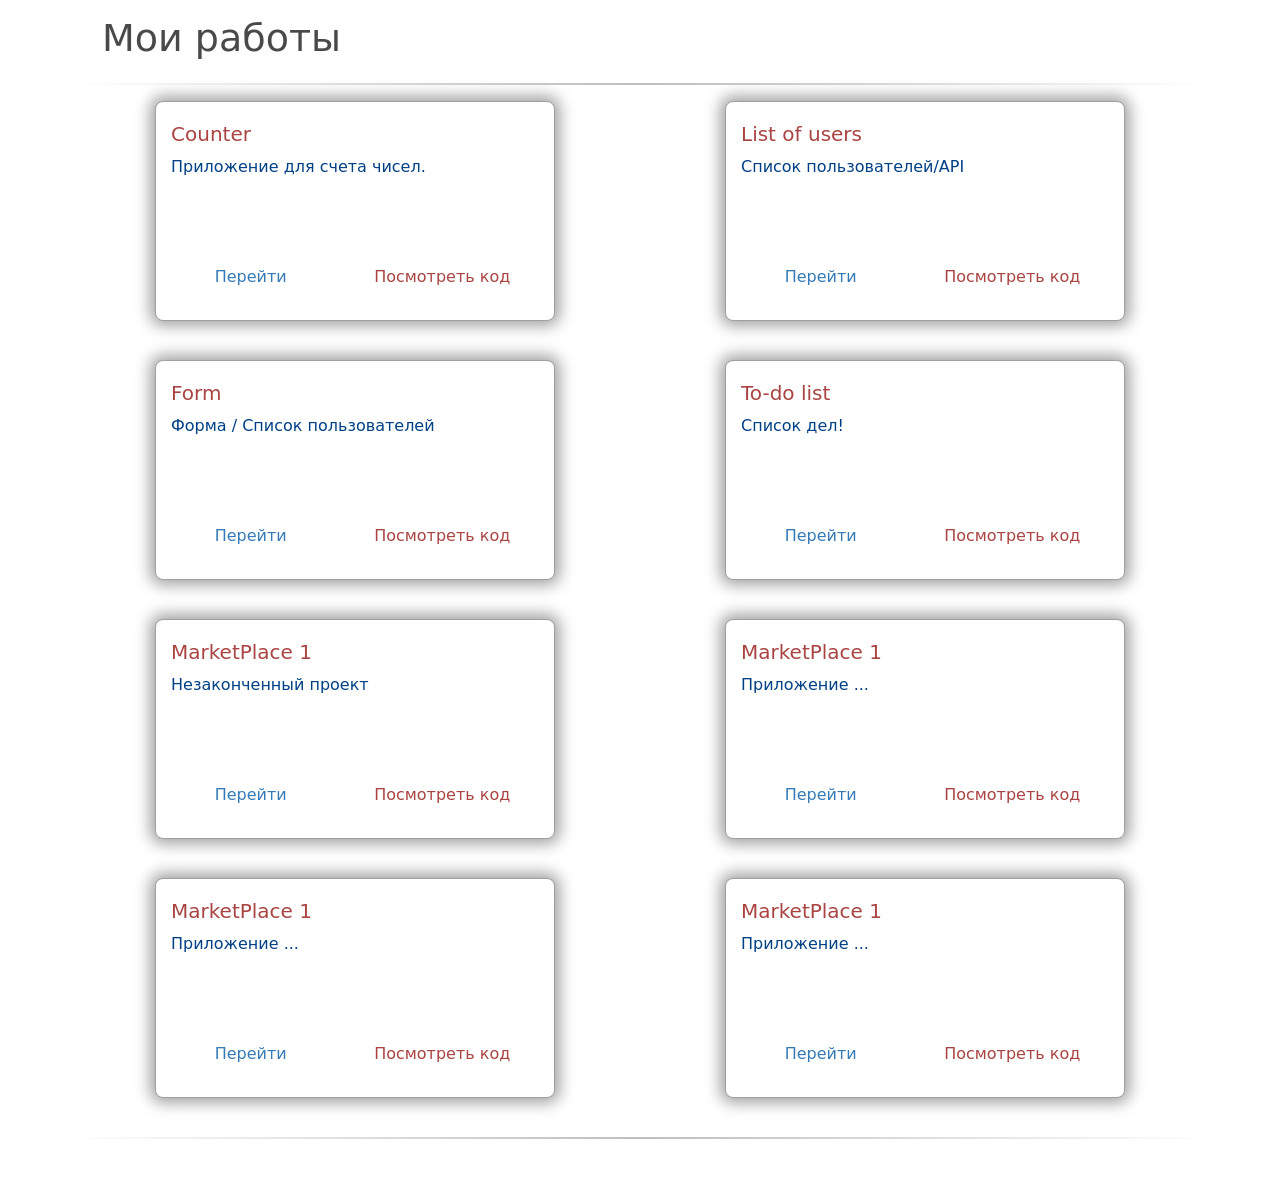
<file: project-one/index.html>
<!DOCTYPE html>
<html lang="en">
<head>
    <meta charset="UTF-8">
    <meta http-equiv="X-UA-Compatible" content="IE=edge">
    <meta name="viewport" content="width=device-width, initial-scale=1.0">
    <!-- CSS only -->
<link href="https://cdn.jsdelivr.net/npm/bootstrap@5.1.3/dist/css/bootstrap.min.css" rel="stylesheet" integrity="sha384-1BmE4kWBq78iYhFldvKuhfTAU6auU8tT94WrHftjDbrCEXSU1oBoqyl2QvZ6jIW3" crossorigin="anonymous">
    <link rel="stylesheet" href="./style.css">
    <link rel="icon" type="image/gif" href="./logo2.png" />
    <title>MagomedAli</title>
    <script src="./index.js"></script>
</head>
<body>
    <div class="container">
        <div class="row">
            <div class="col"><div class="My_title"><p>Мои работы</p><hr></div></div>
        </div>
        <div class="row gy-4">
            <div class="col-sm d-flex justify-content-around">
               <div class="box box1">
                   <h5>Counter</h5>
                   <p>Приложение для счета чисел.</p>
                   <div class="box_link">
                       <p class="herouku"><a href="https://infinite-meadow-38196.herokuapp.com/" target="_blank">Перейти</a></p>
                       <p class="git"><a href="https://github.com/Magamed-Ali/first-app" target="_blank">Посмотреть код</a></p>
                   </div>
                  
                </div>
            </div>
            <div class="col-sm d-flex justify-content-around">
               
                <div class="box">
                    <h5>List of users</h5>
                    <p>Список пользователей/API</p>
                    <div class="box_link">
                        <p class="herouku"><a href="https://powerful-beach-82526.herokuapp.com/" target="_blank">Перейти</a></p>
                        <p class="git"><a href="https://github.com/Magamed-Ali/pro-one-task" target="_blank">Посмотреть код</a></p>
                    </div>
                   
                 </div></div>
            <div class="col-sm d-flex justify-content-around">
               
                <div class="box">
                    <h5>Form</h5>
                    <p>Форма / Список пользователей</p>
                    <div class="box_link">
                        <p class="herouku"><a href="https://morning-taiga-96767.herokuapp.com/" target="_blank">Перейти</a></p>
                        <p class="git"><a href="https://github.com/Magamed-Ali/react-100" target="_blank">Посмотреть код</a></p>
                    </div>
                   
                 </div></div>
            <div class="col-sm d-flex justify-content-around">
               
                <div class="box">
                    <h5>To-do list</h5>
                    <p>Список дел!</p>
                    <div class="box_link">
                        <p class="herouku"><a href="https://polar-sierra-48999.herokuapp.com/" target="_blank">Перейти</a></p>
                        <p class="git"><a href="https://github.com/Magamed-Ali/spisok-del" target="_blank">Посмотреть код</a></p>
                    </div>
                   
                 </div></div>
            <div class="col-sm d-flex justify-content-around">
               
                <div class="box">
                    <h5>MarketPlace 1</h5>
                    <p>Незаконченный проект</p>
                    <div class="box_link">
                        <p class="herouku"><a href="https://pacific-forest-36890.herokuapp.com/" target="_blank">Перейти</a></p>
                        <p class="git"><a href="https://github.com/Magamed-Ali/my-app1" target="_blank">Посмотреть код</a></p>
                    </div>
                   
                 </div></div>
            <div class="col-sm d-flex justify-content-around">
               
                <div class="box">
                    <h5>MarketPlace 1</h5>
                    <p>Приложение ...</p>
                    <div class="box_link">
                        <p class="herouku"><a href="" target="_blank">Перейти</a></p>
                        <p class="git"><a href="" target="_blank">Посмотреть код</a></p>
                    </div>
                   
                 </div></div>
            <div class="col-sm d-flex justify-content-around">
               
                <div class="box">
                    <h5>MarketPlace 1</h5>
                    <p>Приложение ...</p>
                    <div class="box_link">
                        <p class="herouku"><a href="" target="_blank">Перейти</a></p>
                        <p class="git"><a href="" target="_blank">Посмотреть код</a></p>
                    </div>
                   
                 </div></div>
            <div class="col-sm d-flex justify-content-around">
                <div class="box">
                    <h5>MarketPlace 1</h5>
                    <p>Приложение ...</p>
                    <div class="box_link">
                        <p class="herouku"><a href="" target="_blank">Перейти</a></p>
                        <p class="git"><a href="" target="_blank">Посмотреть код</a></p>
                    </div>
                   
                 </div></div>
                <hr>
          </div>
    </div>

   <!-- JavaScript Bundle with Popper -->
<script src="https://cdn.jsdelivr.net/npm/bootstrap@5.1.3/dist/js/bootstrap.bundle.min.js" integrity="sha384-ka7Sk0Gln4gmtz2MlQnikT1wXgYsOg+OMhuP+IlRH9sENBO0LRn5q+8nbTov4+1p" crossorigin="anonymous"></script> 
</body>

</html>
</file>
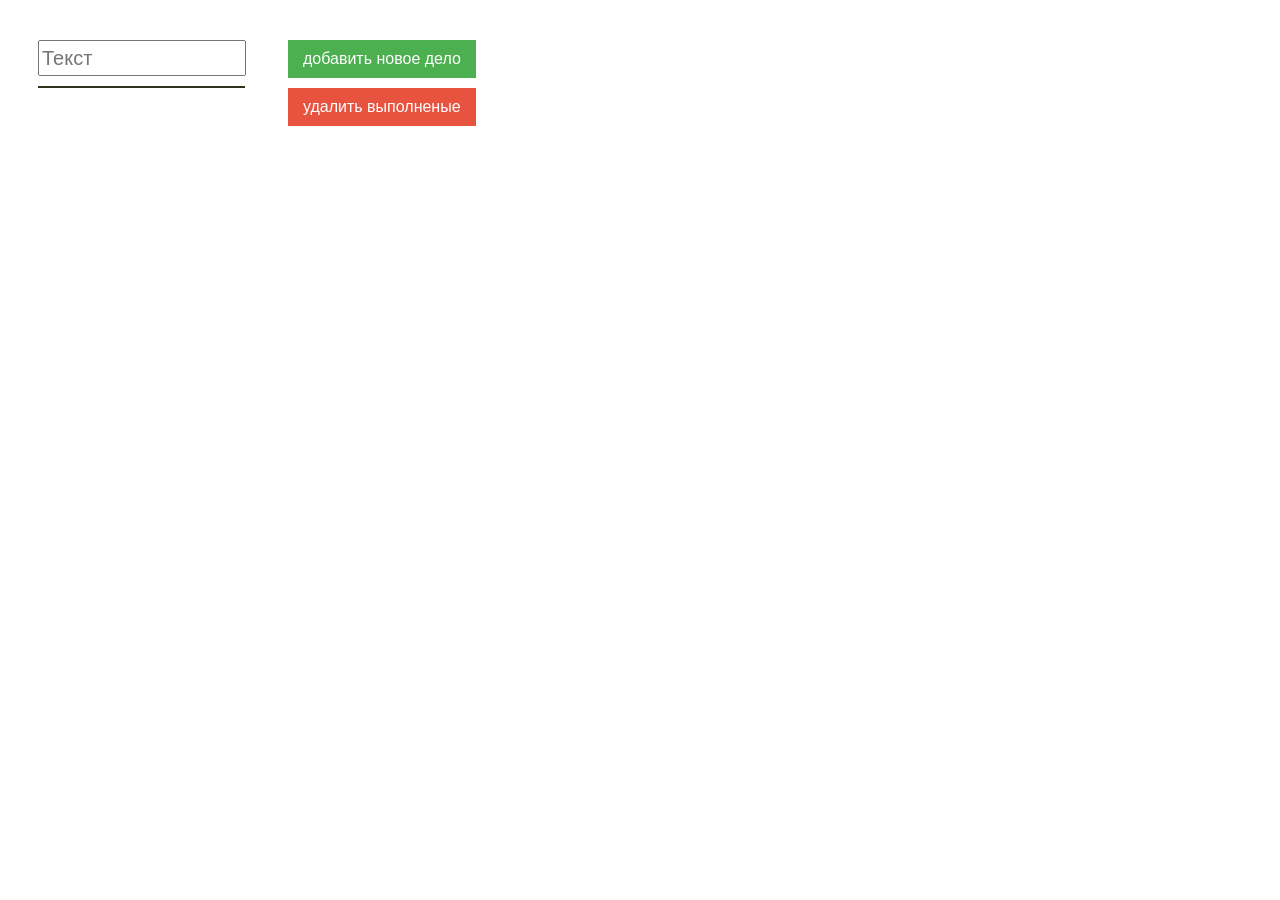
<file: javascript-10/index-dom.html>
<!DOCTYPE html>
<html lang="en">
<head>
    <meta charset="UTF-8">
    <meta http-equiv="X-UA-Compatible" content="IE=edge">
    <meta name="viewport" content="width=device-width, initial-scale=1.0">
    <title>Document</title>
    <link rel="stylesheet" href="style.css">
</head>
<body>
    <div class="bloc">
        <div class="box1"><input type="text" id="input">
        <div class="list" id='list'>

        </div>
        </div>
        <div class="box2"><button id="btn">
            добавить новое дело</button>
    <button id="btn2">
        удалить выполненые
    </button>
    </div>
        
    </div>
    
    <script src="prog.js">

    </script>
</body>
</html>
</file>
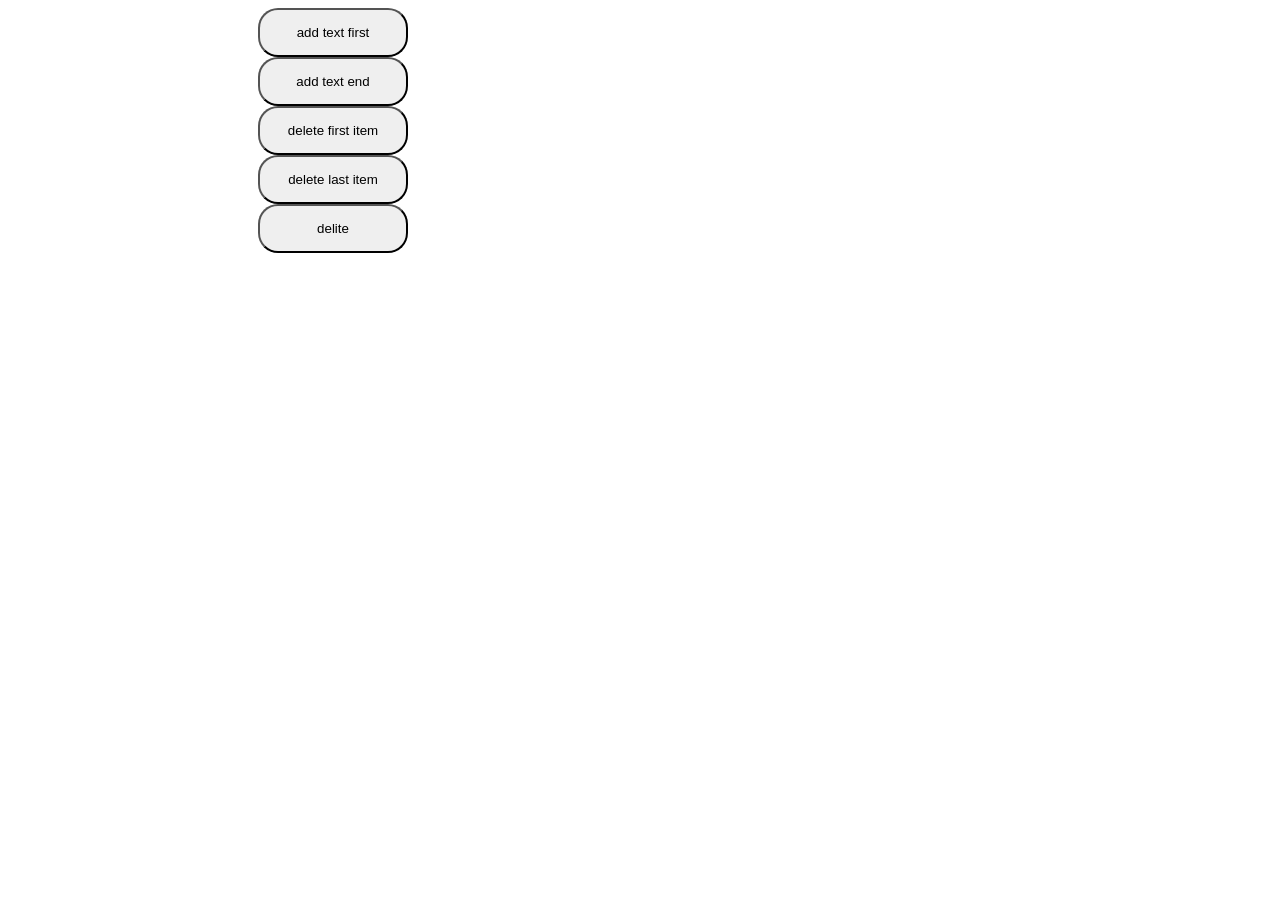
<file: javascript-9/index-dom.html>
<!DOCTYPE html>
<html lang="en">
<head>
    <meta charset="UTF-8">
    <meta http-equiv="X-UA-Compatible" content="IE=edge">
    <meta name="viewport" content="width=device-width, initial-scale=1.0">
    <title>Document</title>
    <link rel="stylesheet" href="style.css">
</head>
<body id="body">
    <div class="box">
        <div class="b_1"><ul id="nev_id"></ul></div>
        <div class="b_2">
            <button id="btn_1">add text first</button>
            <button id="btn_2">add text end</button>
            <button id="btn_3">delete first item</button>
            <button id="btn_4">delete last item</button>
            <button id="btn_5">delite</button>
        </div>
    </div>
    
    

    <script src="prog.js">
    </script>
</body>
</html>
</file>
<file: project-one/style.css>
body{
    margin: 0px;
    padding: 40px 0 30px;
    background-color: rgb(255, 255, 255);
}

a {
    text-decoration:none;
  }
.box{
    width: 400px;
    height: 220px;
    border: 1px solid rgb(162, 158, 156);
    padding-left: 15px;
    margin-bottom: 15px;
    background-color: rgb(255, 255, 255);
    border-radius: 8px;
    box-shadow: 0 0 15px 5px rgb(161, 163, 161);
}

.box:hover{
  box-shadow: 0 0 20px 2px rgb(164, 170, 163);
}
.My_title{
  font-size: 38px;
  font-weight: 400;
  color: rgb(73, 73, 73);
}
.My_title p{
  margin: -30px 0 0 20px;
}
hr{
    border: 0;
    height: 2px;
    background: #000;
    background-image: -webkit-linear-gradient(left, #fff, #000, #fff);
    background-image: -moz-linear-gradient(left, #fff, #000, #fff);
    background-image: -ms-linear-gradient(left, #fff, #000, #fff);
    background-image: -o-linear-gradient(left, #fff, #000, #fff);
    }
.box h5{
  font-weight: 300;
  color: #a94442;
  margin: 20px 0 10px 0px;

}
.box p{
  min-height: 100px;
  color: #004085;
  margin: 0 0 10px;
  line-height: 22px;
}

.box_link{
  display: flex;
  justify-content: space-around;
}

.herouku a{
  color: #337ab7;
  text-decoration: none;
}
.herouku:hover{
 text-decoration: underline;
}

.git a{
  color: #a94442;
  text-decoration: none;
}
.git:hover{
  text-decoration: underline;
}
</file>
<file: javascript-10/style.css>
.bloc{
    display: flex;
    margin: 40px 0 0 30px;
}
.box1{
    width: 250px;
}
.box2{
    width: 200px;
}
#btn, #btn2{
    background-color: #4CAF50; /* Green */
    border: none;
    color: white;
    padding: 10px 15px;
    text-align: center;
    text-decoration: none;
    display: inline-block;
    font-size: 16px;
}
#btn2{
    margin-top: 10px;
    background-color: #e8533f;
}
#input{
    margin-bottom: 10px;
    font-size: 20px;
    width: 200px;
    height: 30px;
}
.list{
    width: 205px;
    border: 1px solid #332;
}
.list_item{
    font-size: 20px;
    position: relative;
    border-bottom: 1px solid #555;
}
.btn_new{
    font-size: 15px;
    position: absolute;
    right: 0px;
    
}
.done{
    opacity: .3;
}
</file>
<file: javascript-9/style.css>
.bg-red1{
    background-color: rgb(111, 248, 138);
}
.bg-red2{
    background-color: rgb(248, 115, 115);
}
.box{
    display: flex;
}
button{
    display: block;
    width: 150px;
    padding: 15px;
    border-radius: 20px;
}
.b_1{
    width: 250px;
}
.b_2{
    width: 200px;
    color: rgb(243, 120, 106);
}
.bleck{
    background-color: #000;
}
</file>
